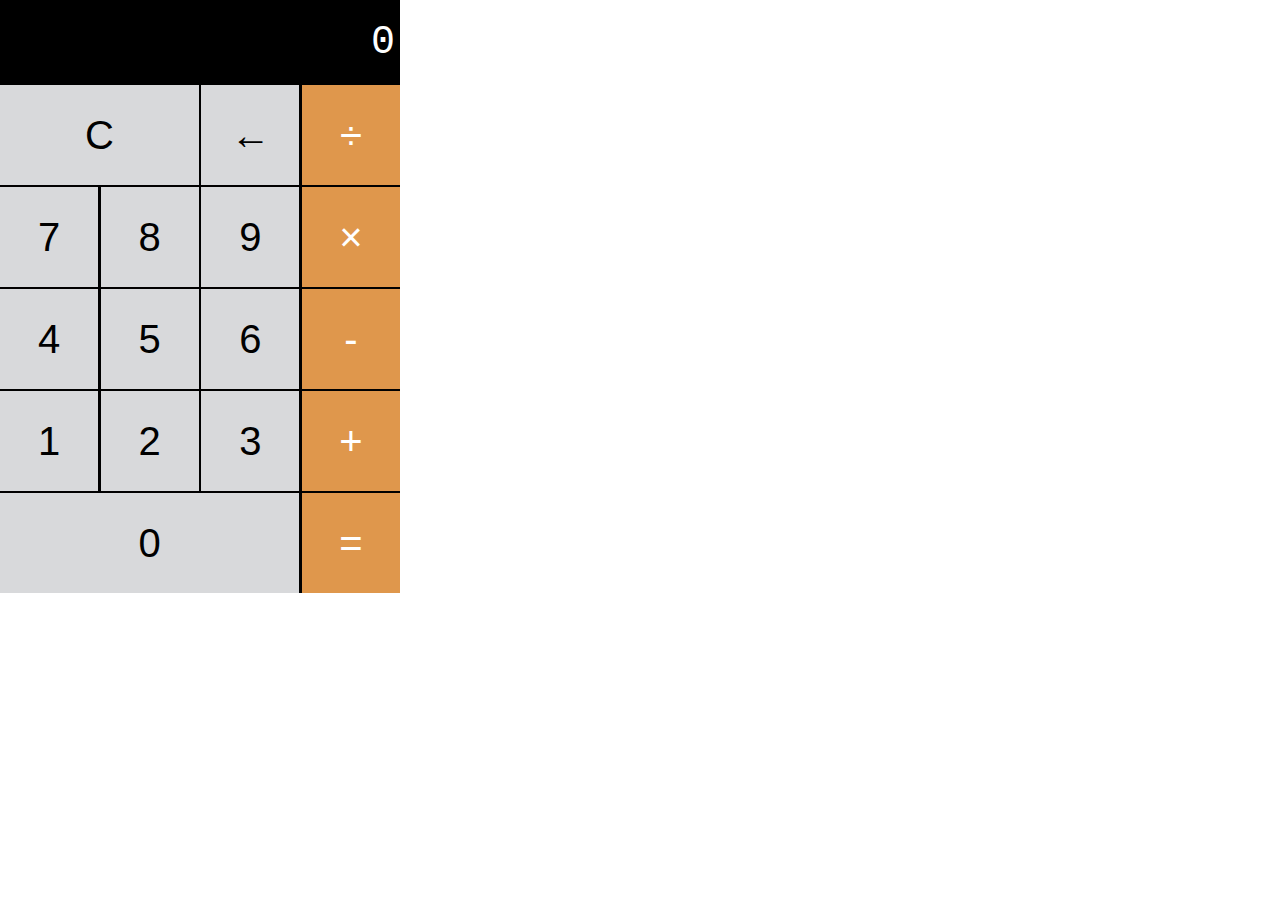
<file: FEM-calculator solution/index.html>
<!DOCTYPE html>
<html lang="en">
<head>
    <meta charset="UTF-8">
    <meta http-equiv="X-UA-Compatible" content="IE=edge">
    <meta name="viewport" content="width=device-width, initial-scale=1.0">
    <title>Calculator</title>
    <link rel="stylesheet" href="./styles.css">
</head>
<body>
    <div class="calc">
        <section class="screen">0</section>
        <section class="calc-buttons">
            <div class="calc-row">
                <button class="double calc-button">C</button>
                <button class="calc-button">←</button>
                <button class="calc-button">÷</button>
            </div>
            <div class="calc-row">
                <button class="calc-button">7</button>
                <button class="calc-button">8</button>
                <button class="calc-button">9</button>
                <button class="calc-button">×</button>
            </div>
            <div class="calc-row">
                <button class="calc-button">4</button>
                <button class="calc-button">5</button>
                <button class="calc-button">6</button>
                <button class="calc-button">-</button>
            </div>
            <div class="calc-row">
                <button class="calc-button">1</button>
                <button class="calc-button">2</button>
                <button class="calc-button">3</button>
                <button class="calc-button">+</button>
            </div>
            <div class="calc-row">
                <button class="triple calc-button">0</button>
                <button class="calc-button">=</button>
            </div>
        </section>
    </div>
    <script src="./script.js"></script>
</body>
</html>
</file>
<file: FEM-calculator solution/styles.css>
* {
    box-sizing: border-box;
}

body{
    padding: 0;
    margin: 0;
}

.calc{
    width: 400px;
    background-color: black;
    color: white;
}

.screen{
    font-size: 40px;
    font-family: 'Courier New', Courier, monospace;
    text-align: right;
    padding: 20px 5px;
}

.calc-button{
    background-color: #d8d9db;
    color: black;
    height:100px;
    width: 24.5%;
    border: none;
    border-radius: 0;
    font-size: 40px;
    cursor: pointer;
}

.calc-button:hover{
    background-color: #ebebeb;
}

.calc-button:active{
    background-color: #bbbcbe;
}

.calc-button:last-child{
    background-color: #df974c;
    color: white;
}

.calc-button:last-child:hover{
    background-color: #dfb07e;
}

.calc-button:last-child:active{
    background-color: #dd8d37;
}

.double{
    width: 49.7%;
}

.triple{
    width: 74.8%;
}

.calc-row{
    display: flex;
    align-content: stretch;
    justify-content: space-between;
    margin-bottom: .5%;
}
</file>
